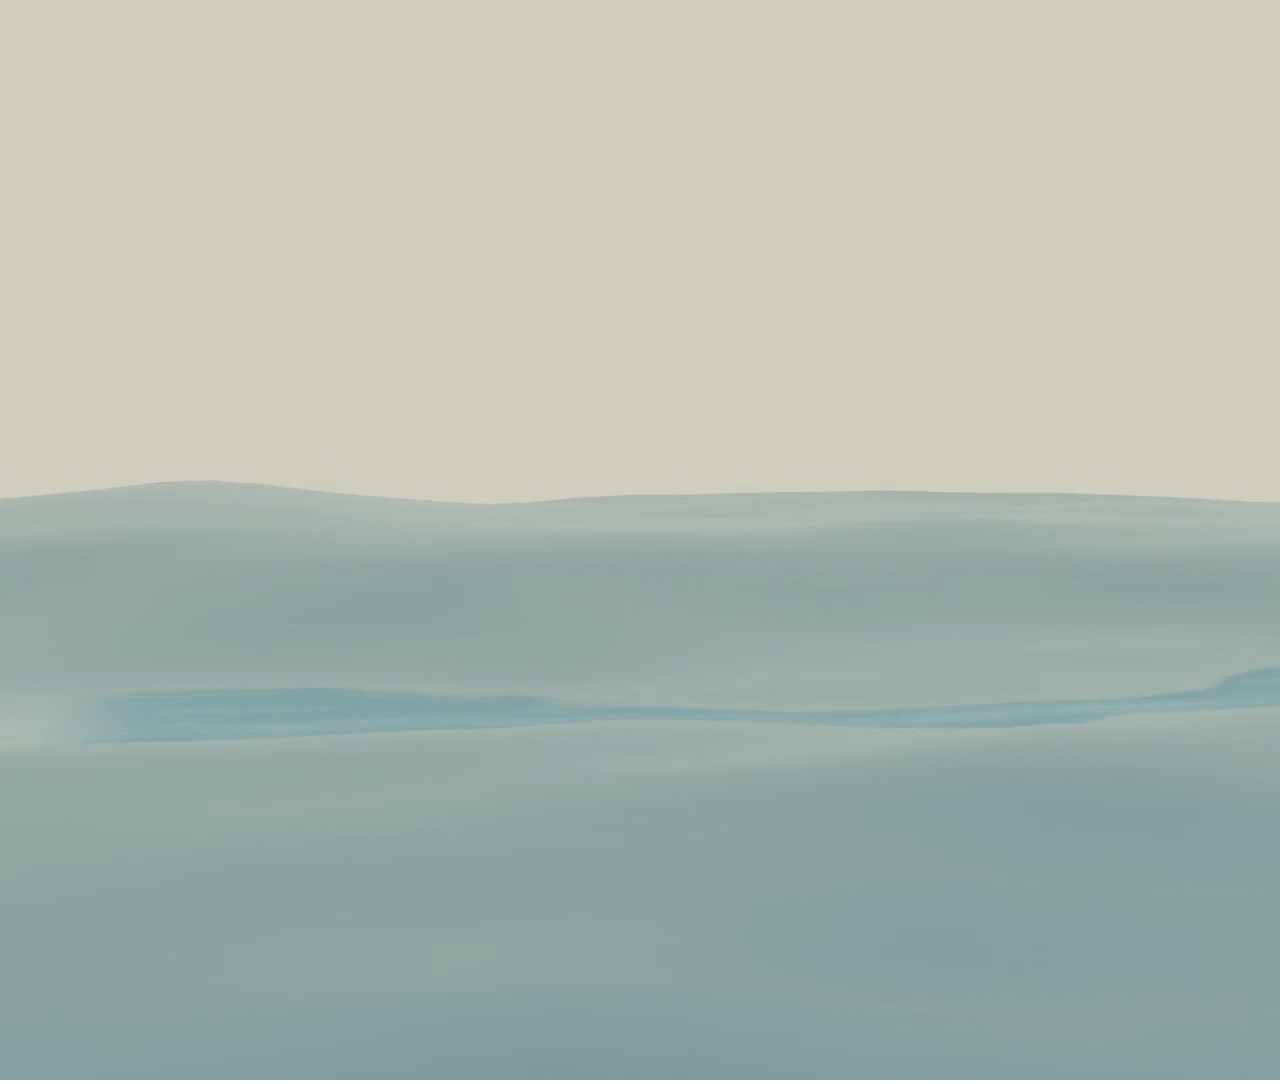
<file: index.html>
<!DOCTYPE html>
<html>
<head>
	<title>SUNSET</title>
	<link rel="stylesheet" type="text/css" href="css/style.css">
	<script type="text/javascript" src="./js/script.js"></script>
</head>
<body onload="loaded();" >
	<video id="video" preload autoplay loop muted src=""> 
	</video>
	
</body>
	
</html>
</file>
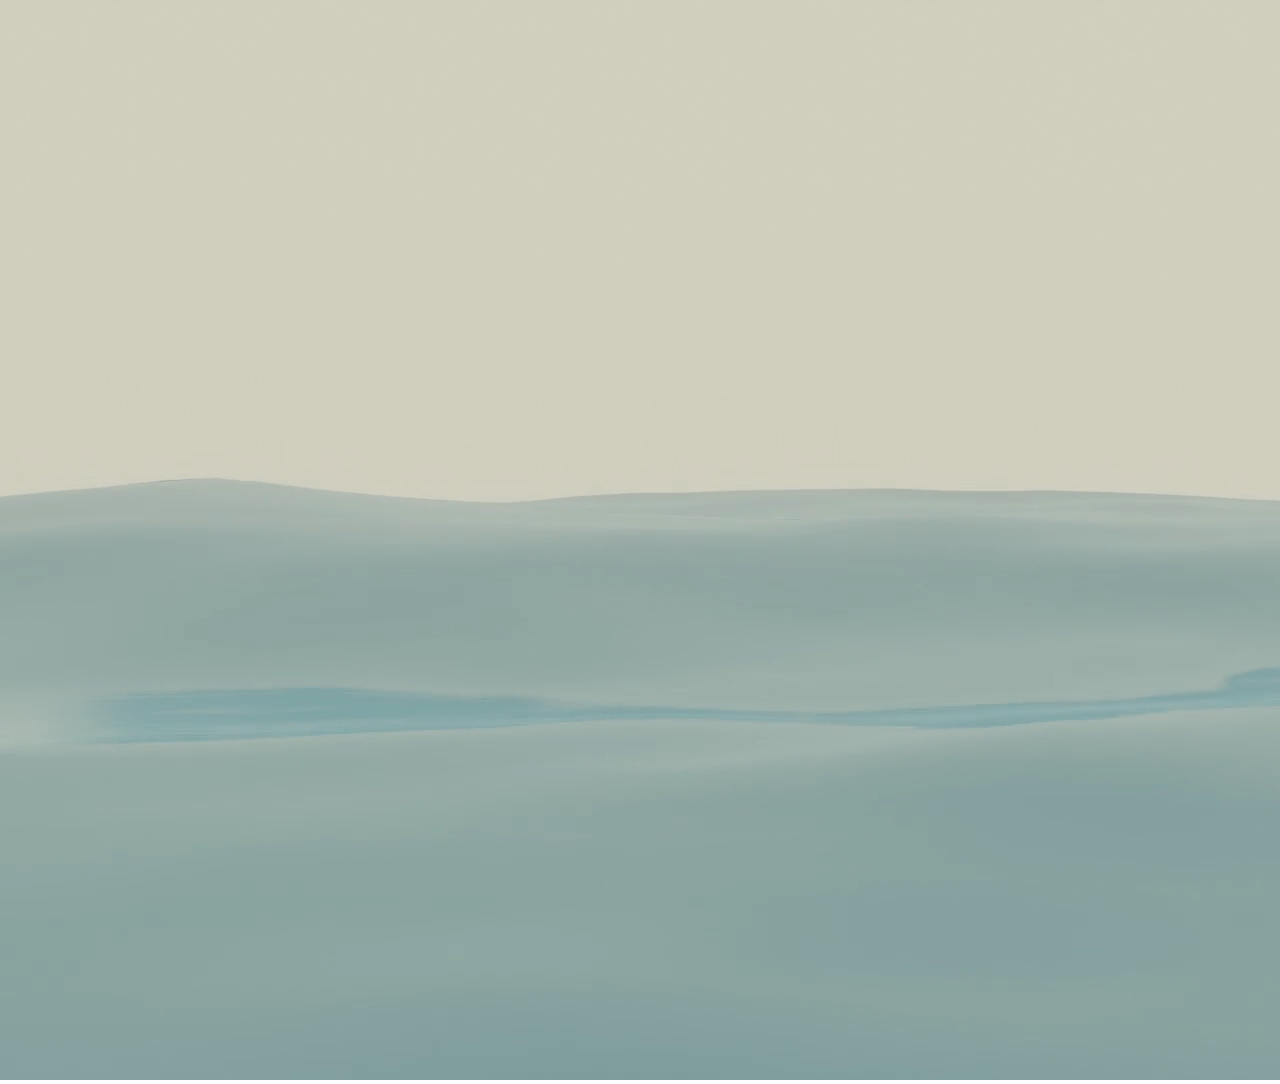
<file: .github/workflows/index.html>
<!DOCTYPE html>
<html>
<head>
	<title>SUNSET</title>
	<link rel="stylesheet" type="text/css" href="css/style.css">
	<script type="text/javascript" src="./js/script.js"></script>
</head>
<body onload="loaded();" >
	<video id="video" preload autoplay loop muted src=""> 
	</video>
	
</body>
	
</html>
</file>
<file: css/style.css>
* {
	margin: 0;
	padding: 0;
}

video {
	position: 50vh;
	min-width: 80%;
	min-height: 80%;
}
</file>
<file: .github/workflows/css/style.css>
* {
	margin: 0;
	padding: 0;
}

video {
	position: 50vh;
	min-width: 80%;
	min-height: 80%;
}
</file>
